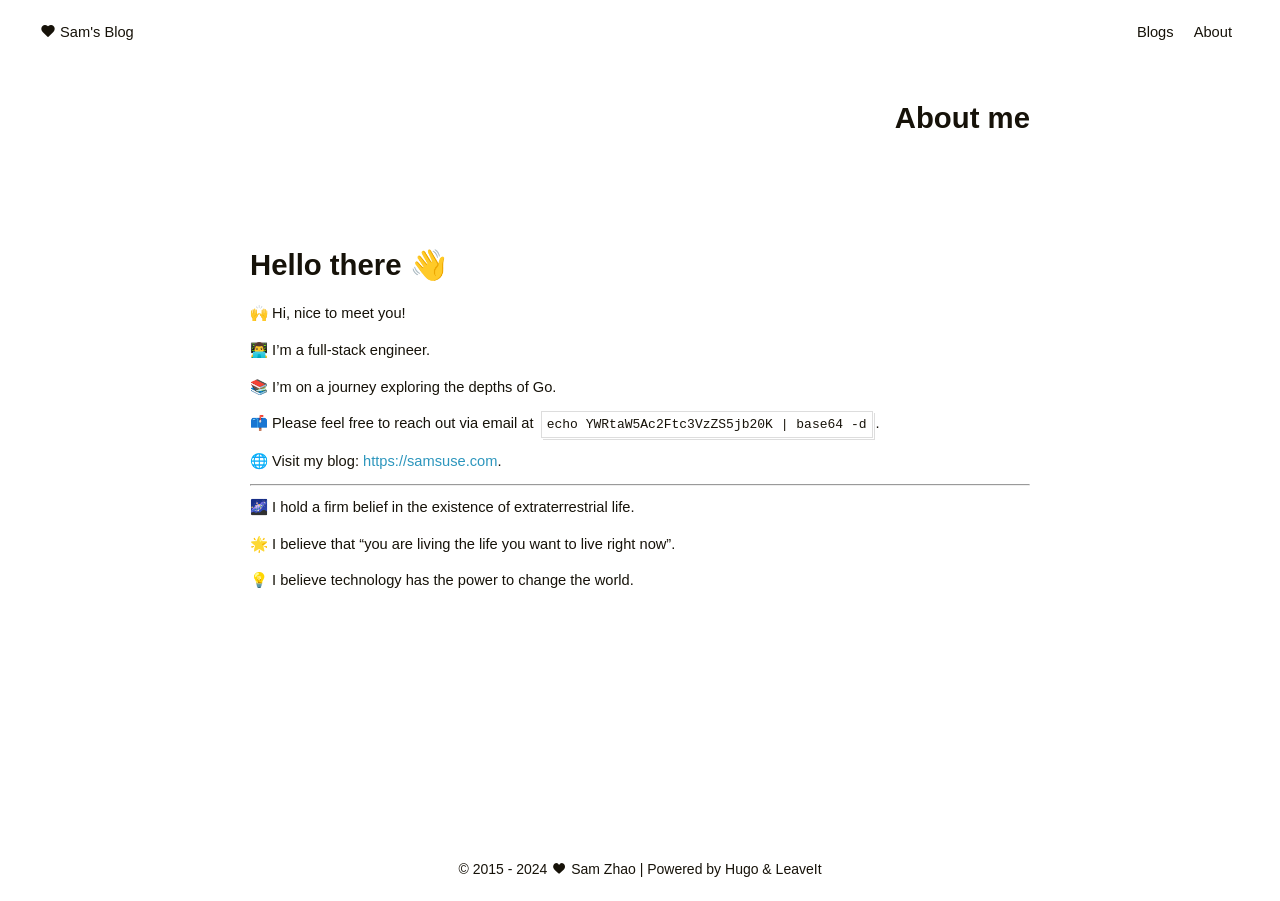
<file: about/index.html>
<!DOCTYPE html>
<html lang="en-us">
  <head>
  <meta http-equiv="content-type" content="text/html;charset=utf-8">
  <meta http-equiv="X-UA-Compatible" content="chrome=1">
  <meta name="viewport" content="width=device-width, initial-scale=1.0">
  <meta name="robots" content="noodp"/>
  <meta name="author" content="Sam Zhao">
  <meta name="description" content="Sam&#39;s Blog">
  <meta name="keywords" content="Sam Zhao, samsuse, Blog, Java, Linux, Golang, DevOps">
  
  
  
  <link rel="canonical" href="https://samsuse.com/about/" />
  <link rel="apple-touch-icon" sizes="180x180" href="/apple-touch-icon.png">
  <link rel="icon" type="image/png" sizes="32x32" href="/favicon-32x32.png">
  <link rel="icon" type="image/png" sizes="16x16" href="/favicon-16x16.png">
  <link rel="manifest" href="/site.webmanifest">
  <link rel="mask-icon" href="/safari-pinned-tab.svg" color="#5bbad5">
  <meta name="msapplication-TileColor" content="#da532c">
  <meta name="theme-color" content="#ffffff">
  <title>
       
       
           About me | Sam&#39;s Blog
       
  </title>
  <meta name="title" content="About me | Sam&#39;s Blog">
    
  
  <link rel="stylesheet" href="/font/iconfont.css">
  <link rel="stylesheet" href="/css/main.min.css">


  
 

<script type="application/ld+json">
 "@context" : "http://schema.org",
    "@type" : "BlogPosting",
    "mainEntityOfPage": {
         "@type": "WebPage",
         "@id": "https:\/\/samsuse.com\/"
    },
    "articleSection" : "",
    "name" : "About me",
    "headline" : "About me",
    "description" : "Hello there 👋 🙌 Hi, nice to meet you!\n👨‍💻 I\u0026rsquo;m a full-stack engineer.\n📚 I\u0026rsquo;m on a journey exploring the depths of Go.\n📫 Please feel free to reach out via email at echo YWRtaW5Ac2Ftc3VzZS5jb20K | base64 -d.\n🌐 Visit my blog: https:\/\/samsuse.com.\n🌌 I hold a firm belief in the existence of extraterrestrial life.\n🌟 I believe that \u0026ldquo;you are living the life you want to live right now\u0026rdquo;.",
    "inLanguage" : "en-us",
    "author" : "Sam Zhao",
    "creator" : "Sam Zhao",
    "publisher": "Sam Zhao",
    "accountablePerson" : "Sam Zhao",
    "copyrightHolder" : "Sam Zhao",
    "copyrightYear" : "2015",
    "datePublished": "2015-05-02 21:30:32 \u002b0800 CST",
    "dateModified" : "2015-05-02 21:30:32 \u002b0800 CST",
    "url" : "https:\/\/samsuse.com\/about\/",
    "wordCount" : "82",
    "keywords" : [  "Sam\u0027s Blog"]
}
</script>

</head>

  


  <body class="">
    <div class="wrapper">
        <nav class="navbar">
    <div class="container">
        <div class="navbar-header header-logo">
        	<a href="javascript:void(0);" class="theme-switch"><i class="iconfont icon-xihuan"></i></a>&nbsp;<a href="https://samsuse.com/">Sam&#39;s Blog</a>
        </div>
        <div class="menu navbar-right">
                
                
                <a class="menu-item" href="/posts/" title="">Blogs</a>
                
                <a class="menu-item" href="/about/" title="">About</a>
                
        </div>
    </div>
</nav>
<nav class="navbar-mobile" id="nav-mobile" style="display: none">
     <div class="container">
        <div class="navbar-header">
            <div>  <a href="javascript:void(0);" class="theme-switch"><i class="iconfont icon-xihuan"></i></a>&nbsp;<a href="https://samsuse.com/">Sam&#39;s Blog</a></div>
            <div class="menu-toggle">
                <span></span><span></span><span></span>
            </div>
        </div>
     
          <div class="menu" id="mobile-menu">
                
                
                <a class="menu-item" href="/posts/" title="">Blogs</a>
                
                <a class="menu-item" href="/about/" title="">About</a>
                
        </div>
    </div>
</nav>
    	 <main class="main">
          <div class="container">
      		
<div class="post-warp archive">
    <h2 class="post-title" style="text-align:right;padding-bottom:2em">About me</h2>
    <div class="post-content">
        <h1 id="hello-there-">Hello there 👋</h1>
<p>🙌 Hi, nice to meet you!</p>
<p>👨‍💻 I&rsquo;m a full-stack engineer.</p>
<p>📚 I&rsquo;m on a journey exploring the depths of Go.</p>
<p>📫 Please feel free to reach out via email at <code>echo YWRtaW5Ac2Ftc3VzZS5jb20K | base64 -d</code>.</p>
<p>🌐 Visit my blog: <a href="https://samsuse.com">https://samsuse.com</a>.</p>
<hr>
<p>🌌 I hold a firm belief in the existence of extraterrestrial life.</p>
<p>🌟 I believe that &ldquo;you are living the life you want to live right now&rdquo;.</p>
<p>💡 I believe technology has the power to change the world.</p>

    </div>
</div>

          </div>
		   </main>
      <footer class="footer">
    <div class="copyright">
        &copy;
        
        <span itemprop="copyrightYear">2015 - 2024</span>
        
        <span class="with-love">
    	 <i class="iconfont icon-love"></i> 
         </span>
         
            <span class="author" itemprop="copyrightHolder"><a href="https://samsuse.com/">Sam Zhao</a> | </span> 
         

         
		  <span>Powered by <a href="https://gohugo.io/" target="_blank" rel="external nofollow">Hugo</a> & <a href="https://github.com/liuzc/leaveit" target="_blank" rel="external nofollow">LeaveIt</a></span> 
    </div>
</footer>












    
    
    <script src="/js/vendor_no_gallery.min.js" async=""></script>
    
  



     </div>
  </body>
</html>
</file>
<file: font/iconfont.css>
@font-face {font-family: "iconfont";
  src: url('iconfont.eot?t=1540738544101'); /* IE9*/
  src: url('iconfont.eot?t=1540738544101#iefix') format('embedded-opentype'), /* IE6-IE8 */
  url('[data-uri]') format('woff'),
  url('iconfont.ttf?t=1540738544101') format('truetype'), /* chrome, firefox, opera, Safari, Android, iOS 4.2+*/
  url('iconfont.svg?t=1540738544101#iconfont') format('svg'); /* iOS 4.1- */
}

.iconfont {
  font-family:"iconfont" !important;
  font-size:16px;
  font-style:normal;
  -webkit-font-smoothing: antialiased;
  -moz-osx-font-smoothing: grayscale;
}

.icon-flickr:before { content: "\e654"; }

.icon-tag:before { content: "\e6fd"; }

.icon-linkedin:before { content: "\e698"; }

.icon-mail:before { content: "\e759"; }

.icon-search:before { content: "\e627"; }

.icon-mail01:before { content: "\e642"; }

.icon-wechat:before { content: "\e68b"; }

.icon-facebook:before { content: "\e601"; }

.icon-twitter:before { content: "\eb2a"; }

.icon-love:before { content: "\e745"; }

.icon-github:before { content: "\e712"; }

.icon-pinterest:before { content: "\e7bf"; }

.icon-up:before { content: "\e750"; }

.icon-left:before { content: "\e60a"; }

.icon-folder:before { content: "\e638"; }

.icon-close:before { content: "\e6d5"; }

.icon-dribbble:before { content: "\e696"; }

.icon-instagram:before { content: "\e6b6"; }

.icon-tumblr:before { content: "\e61f"; }

.icon-telegram:before { content: "\e731"; }

.icon-xihuan:before { content: "\e86f"; }

.icon-xihuan1:before { content: "\e870"; }

.icon-right:before { content: "\e6dd"; }

.icon-medium-circle-fill:before { content: "\e887"; }
</file>
<file: css/main.min.css>
/*!normalize.css v8.0.0 | MIT License | github.com/necolas/normalize.css*/html{line-height:1.15;-webkit-text-size-adjust:100%}html,body,main,div,span,a,li,ul,hr,h1,h2,h3,h4{padding:0;margin:0}h1{font-size:2em;margin:.67em 0}hr{box-sizing:content-box;height:0;overflow:visible}pre{font-family:monospace,monospace;font-size:1em}a{background-color:transparent}abbr[title]{border-bottom:none;text-decoration:underline;text-decoration:underline dotted}b,strong{font-weight:bolder}code,kbd,samp{font-family:monospace,monospace;font-size:1em}small{font-size:80%}sub,sup{font-size:75%;line-height:0;position:relative;vertical-align:baseline}sub{bottom:-.25em}sup{top:-.5em}img{border-style:none}button,input,optgroup,select,textarea{font-family:inherit;font-size:100%;line-height:1.15;margin:0}button,input{overflow:visible}button,select{text-transform:none}button,[type=button],[type=reset],[type=submit]{-webkit-appearance:button}button::-moz-focus-inner,[type=button]::-moz-focus-inner,[type=reset]::-moz-focus-inner,[type=submit]::-moz-focus-inner{border-style:none;padding:0}button:-moz-focusring,[type=button]:-moz-focusring,[type=reset]:-moz-focusring,[type=submit]:-moz-focusring{outline:1px dotted ButtonText}fieldset{padding:.35em .75em .625em}legend{box-sizing:border-box;color:inherit;display:table;max-width:100%;padding:0;white-space:normal}progress{vertical-align:baseline}textarea{overflow:auto}[type=checkbox],[type=radio]{box-sizing:border-box;padding:0}[type=number]::-webkit-inner-spin-button,[type=number]::-webkit-outer-spin-button{height:auto}[type=search]{-webkit-appearance:textfield;outline-offset:-2px}[type=search]::-webkit-search-decoration{-webkit-appearance:none}::-webkit-file-upload-button{-webkit-appearance:button;font:inherit}details{display:block}summary{display:list-item}template{display:none}[hidden]{display:none}@font-face{font-family:josefin sans;font-style:normal;font-weight:400;src:url(//lib.baomitu.com/fonts/josefin-sans/josefin-sans-regular.eot);src:local("Josefin Sans"),local("JosefinSans-Normal"),url(//lib.baomitu.com/fonts/josefin-sans/josefin-sans-regular.eot?#iefix)format("embedded-opentype"),url(//lib.baomitu.com/fonts/josefin-sans/josefin-sans-regular.woff2)format("woff2"),url(//lib.baomitu.com/fonts/josefin-sans/josefin-sans-regular.woff)format("woff"),url(//lib.baomitu.com/fonts/josefin-sans/josefin-sans-regular.ttf)format("truetype"),url(//lib.baomitu.com/fonts/josefin-sans/josefin-sans-regular.svg#JosefinSans)format("svg")}@font-face{font-family:pt sans;font-style:normal;font-weight:400;src:url(//lib.baomitu.com/fonts/pt-sans/pt-sans-regular.eot);src:local("PT Sans"),local("PTSans-Normal"),url(//lib.baomitu.com/fonts/pt-sans/pt-sans-regular.eot?#iefix)format("embedded-opentype"),url(//lib.baomitu.com/fonts/pt-sans/pt-sans-regular.woff2)format("woff2"),url(//lib.baomitu.com/fonts/pt-sans/pt-sans-regular.woff)format("woff"),url(//lib.baomitu.com/fonts/pt-sans/pt-sans-regular.ttf)format("truetype"),url(//lib.baomitu.com/fonts/pt-sans/pt-sans-regular.svg#PTSans)format("svg")}html::-webkit-scrollbar{width:8px;height:8px}html::-webkit-scrollbar-thumb{height:40px;background-color:#eee;border-radius:16px}html::-webkit-scrollbar-thumb:hover{background-color:#ddd}::selection{background:rgba(0,149,255,.1)}html{font-family:josefin sans,-apple-system,BlinkMacSystemFont,helvetica neue,pingfang sc,hiragino sans gb,STHeiti,microsoft yahei,wenquanyi micro hei,Arial,Verdana,sans-serif}body{font-size:11pt;font-weight:400;line-height:2em;background-color:#fff;color:#161209}body:before{content:"";background-repeat:no-repeat;background-position:50%;opacity:.05;position:fixed;top:0;left:0;width:100%;height:100%;z-index:-1;-webkit-filter:grayscale(100%);-moz-filter:grayscale(100%);-ms-filter:grayscale(100%);-o-filter:grayscale(100%);filter:grayscale(100%);filter:gray}body.dark-theme{background-color:#292a2d;color:#a9a9b3}a{color:#161209;text-decoration:none;transition:color .2s ease,border-color .2s ease,background .2s ease,opacity .2s ease}a:hover{color:#2d96bd;text-decoration:none;transition:color .2s ease,border-color .2s ease,background .2s ease,opacity .2s ease}.dark-theme a{color:#a9a9b3;text-decoration:none;transition:color .2s ease,border-color .2s ease,background .2s ease,opacity .2s ease}.dark-theme a:hover{color:#fff;text-decoration:none;transition:color .2s ease,border-color .2s ease,background .2s ease,opacity .2s ease}blockquote{font-size:1rem;display:block;border-width:1px 0;border-style:solid;border-color:#dcdcdc;padding:1.5em 1.2em .5em;margin:0 0 2em;position:relative}blockquote:before{content:'\201C';position:absolute;top:0;left:50%;transform:translate(-50%,-50%);background:#fff;width:3rem;height:2rem;font:6em/1.08em pt sans,sans-serif;color:#2d96bd;text-align:center}.dark-theme blockquote:before{color:#eee}blockquote:after{content:"#blockquote" attr(cite);display:block;text-align:right;font-size:.875em;color:#2d96bd}.dark-theme blockquote:after{color:#eee}.dark-theme blockquote{border-color:#4a4b50}.wrapper{display:flex;flex-direction:column;min-height:100vh;width:100%}.navbar{height:4rem;line-height:4rem;width:100%}.navbar .container{width:auto;max-width:1200px;text-align:center;margin:0 auto;display:flex;justify-content:space-between}.main{flex:1 0 auto}.container{padding-left:1em;padding-right:1em}.footer{height:4rem;width:100%;text-align:center;line-height:4rem;padding-top:2em}.notfound{font-size:2em;transform:translateY(35vh);text-align:center}.intro{transform:translateY(25vh);text-align:center}.intro .avatar{padding:10px}.intro .avatar img{width:128px;height:auto;display:inline-block;-webkit-border-radius:100%;border-radius:100%;-webkit-box-shadow:0 0 0 .3618em rgba(0,0,0,5%);box-shadow:0 0 0 .3618em rgba(0,0,0,5%);margin:0 auto;-webkit-transition:all ease .4s;-moz-transition:all ease .4s;-o-transition:all ease .4s;transition:all ease .4s;cursor:pointer}.intro .avatar img:hover{position:relative;-webkit-transform:translateY(-.75em);-moz-transform:translateY(-.75em);-ms-transform:translateY(-.75em);-o-transform:translateY(-.75em);transform:translateY(-.75em);cursor:pointer}h2.description{font-size:1em;font-weight:400;padding:5px}.social-links a{padding:0 5px}.social-links a:hover{background-color:transparent}.social-links .iconfont{font-size:2em}.post-warp .archive-item{margin-left:2rem}.post-warp .categories-card{margin:0 auto;margin-top:3em;display:flex;align-items:center;justify-content:space-between;flex-direction:row;flex-wrap:wrap;padding:0 2.5em;line-height:1.6em}.post-warp .categories-card .card-item{font-size:14px;text-align:left;width:45%;display:flex;align-items:flex-start;margin-top:2em;min-height:16em;padding:0 2%;position:relative}.post-warp .categories-card .card-item .categories{overflow:hidden}.post-warp .archive-item-link{display:inline-block;text-decoration:none;overflow:hidden;text-overflow:ellipsis;white-space:nowrap;max-width:95%}.post-warp .archive-item-link:hover{color:#2d96bd;background-color:transparent}.dark-theme .post-warp .archive-item-link{color:#a9a9b3;text-decoration:none;transition:color .2s ease,border-color .2s ease,background .2s ease,opacity .2s ease}.dark-theme .post-warp .archive-item-link:hover{color:#fff;text-decoration:none;transition:color .2s ease,border-color .2s ease,background .2s ease,opacity .2s ease}.post-warp .archive-item-date{float:right;text-align:right;color:#a9a9b3}.dark-theme .post-warp .archive-item-date{color:#87878d}.post-warp .more-post{text-align:right}.categories h3{display:inline-block}.categories span{float:right;padding-right:1em}.post-warp{position:relative;width:100%;max-width:780px;margin:0 auto;padding-top:2rem}.post-warp .post-header h1{margin:0!important}.post-warp .post-title{font-size:2em;line-height:1.5em}.post-warp .post-meta{color:rgba(85,85,85,.52941)!important}.dark-theme .post-warp .post-meta{color:#87878d!important}.post-warp .post-meta a{color:#2d96bd}.dark-theme .post-warp .post-meta a{color:#eee}.post-warp .post-meta a:hover{color:#ef3982}.dark-theme .post-warp .post-meta a:hover{color:#fff}.post-warp .post-content{padding-top:2rem}.post-warp .post-content h2,.post-warp .post-content h3,.post-warp .post-content h4,.post-warp .post-content h5,.post-warp .post-content h6{padding-top:.8em;padding-bottom:.3em}.post-warp .post-content h2::before{content:"#";margin-right:5px;color:#2d96bd}.dark-theme .post-warp .post-content h2::before{color:#eee}.post-warp .post-content h3::before{content:"|";margin-right:5px;color:#2d96bd}.dark-theme .post-warp .post-content h3::before{color:#eee}.post-warp .post-content a{color:#2d96bd}.dark-theme .post-warp .post-content a{color:#eee}.post-warp .post-content a:hover{color:#ef3982}.dark-theme .post-warp .post-content a:hover:hover{color:#fff;font-weight:700;text-decoration:underline}.post-warp .post-content code,.post-warp .post-content pre{padding:7px;font-size:13px;font-family:Consolas,Monaco,Menlo,Consolas,monospace;word-break:break-all;word-wrap:break-word}.post-warp .post-content code:not([class]){padding:5px;background:#fff;border:1px solid #ddd;box-shadow:1px 1px #fff,2px 2px #ddd;margin-left:3px;margin-right:3px}.dark-theme .post-warp .post-content code:not([class]):not([class]){background:0 0;box-shadow:1px 1px #87878d,2px 2px #87878d}.post-warp .post-content ul{padding-left:2em}.post-warp .post-content table{max-width:100%;margin:10px 0;border-spacing:0;box-shadow:2px 2px 3px rgba(0,0,0,.125)}.post-warp .post-content table th,.post-warp .post-content table td{padding:5px 15px;border:1px double #ebe9f5}.post-warp .post-content figure{text-align:center}.post-warp .post-content figure img:hover{cursor:zoom-in}.post-warp .post-content .image-caption:not(:empty){min-width:20%;max-width:80%;display:inline-block;padding:10px;margin:0 auto;border-bottom:1px solid #d9d9d9;font-size:14px;color:#969696;line-height:1.7}.post-warp .post-content img{display:block;max-width:80%;height:auto;margin:0 auto;overflow:hidden}.post-warp .post-content img[data-action=zoom]{cursor:zoom-in}.post-warp .post-content .featured_image{width:100%!important;max-width:100%!important;height:auto!important;margin:0!important}.post-warp p{font-size:1em;margin:.5em 0}.post-warp .post-copyright{margin-top:5rem;border-top:1px solid #dcdcdc;border-bottom:1px solid #dcdcdc}.post-warp .post-copyright .copyright-item{margin:5px 0}.post-warp .post-copyright .lincese{font-weight:700}.dark-theme .post-warp .post-copyright{border-top:1px solid #4a4b50;border-bottom:1px solid #4a4b50}.post-warp .post-tags{padding:1rem 0;display:flex;justify-content:space-between}.post-warp .post-nav:before,.post-warp .post-nav:after{content:" ";display:table}.post-warp .post-nav a.prev,.post-warp .post-nav a.next{font-weight:600;font-size:16px;transition-property:transform;transition-timing-function:ease-out;transition-duration:.3s}.post-warp .post-nav a.prev{float:left}.post-warp .post-nav a.prev:hover{transform:translateX(-4px)}.post-warp .post-nav a.next{float:right}.post-warp .post-nav a.next:hover{transform:translateX(4px)}.post-warp .tag:not(:last-child) a::after{content:" / "}.post-warp .post-comment{padding:3em 0}.tag-cloud-tags{margin:10px 0}.tag-cloud-tags a{display:inline-block;position:relative;margin:5px 10px;word-wrap:break-word;transition-duration:.3s;transition-property:transform;transition-timing-function:ease-out}.tag-cloud-tags a:active,.tag-cloud-tags a:focus,.tag-cloud-tags a:hover{color:#2d96bd;transform:scale(1.1)}.dark-theme .tag-cloud-tags a:active,.dark-theme .tag-cloud-tags a:focus,.dark-theme .tag-cloud-tags a:hover{color:#fff}.tag-cloud-tags a small{color:#a9a9b3}.dark-theme .tag-cloud-tags a small{color:#fff}.post-warp .intro{transform:translateY(0);margin:2em 0 5em}.post-warp .intro .avatar img{width:96px}.post-warp .post{margin-bottom:4em;border-bottom:1px dashed #ddd}.post-warp .post .post-content{padding-top:.5em}.post-warp .post .post-footer{display:flex;justify-content:space-between;align-items:center}.post-warp .post .post-footer .post-meta a{color:rgba(85,85,85,.52941)!important}.dark-theme .post-warp .post .post-footer .post-meta a{color:#87878d!important}.post-warp .post .post-footer .post-meta a:hover{color:#a9a9b3!important}.dark-theme .post-warp .post .post-footer .post-meta a:hover{color:#87878d!important}.post-warp .post .post-footer .post-tags span a{color:rgba(85,85,85,.52941)!important}.dark-theme .post-warp .post .post-footer .post-tags span a{color:#87878d!important}.post-warp .post .post-footer .post-tags span a:hover{color:#a9a9b3!important}.dark-theme .post-warp .post .post-footer .post-tags span a:hover{color:#87878d!important}.header-logo a{padding:0}.header-logo a i{line-height:2em}.navbar .menu a{padding:0 8px}.navbar .menu .active{font-weight:900;color:#161209}.dark-theme .navbar .menu .active{color:#fff}.navbar-header a:hover,.navbar .menu a:hover{background-color:transparent}.copyright{font-size:14px}#dynamic-to-top{display:none;overflow:hidden;width:auto;z-index:90;position:fixed;bottom:2em;right:2em;top:auto;left:auto;font-family:sans-serif;font-size:1em;color:#fff;text-decoration:none;text-shadow:0 1px 0 #333;font-weight:700;padding:17px 16px;border:1px solid #dcdcdc;background:#222;outline:none}#dynamic-to-top:hover{background:#000;cursor:pointer}#dynamic-to-top:active{background:#000;outline:none}#dynamic-to-top:focus,#dynamic-to-top:hover{outline:none}#dynamic-to-top span{display:block;overflow:hidden;width:14px;height:12px;background:url([data-uri])no-repeat 50%}.dark-theme #dynamic-to-top{border:1px solid #4a4b50}.pagination{display:flex;flex-direction:row;justify-content:center;list-style:none;white-space:nowrap;width:100%;padding-top:2em}.pagination a{-webkit-font-smoothing:antialiased;font-size:12px;color:#bfbfbf;letter-spacing:.1em;font-weight:700;padding:5px;text-decoration:none;transition:.3s}.pagination li{padding-bottom:3px;margin:0 20px;box-sizing:border-box;position:relative;display:inline}.pagination li.disabled{display:none}.pagination li:hover a{color:#000}.dark-theme .pagination li:hover a{color:#fff}.pagination li:before,.pagination li:after{position:absolute;content:"";width:0;height:3px;background:#000;transition:.3s;bottom:0}.dark-theme .pagination li:before,.dark-theme .pagination li:after{background:#fff}.pagination li:before .active,.pagination li:after .active{width:100%}.pagination li:before{left:50%}.pagination li:after{right:50%}.pagination li:hover:before,.pagination li:hover:after{width:50%}.pagination li.active a{color:#000}.dark-theme .pagination li.active a{color:#fff}.pagination li.active:before,.pagination li.active:after{width:60%}/*!Color themes for Google Code Prettify | MIT License | github.com/jmblog/color-themes-for-google-code-prettify*/.prettyprint{background:#2d2d2d;font-family:Menlo,Bitstream Vera Sans Mono,DejaVu Sans Mono,Monaco,Consolas,monospace;border:0!important}.pln{color:#ccc}ol.linenums{margin-top:0;margin-bottom:0;color:#999}li.L0,li.L1,li.L2,li.L3,li.L4,li.L5,li.L6,li.L7,li.L8,li.L9{padding-left:1em;background-color:#2d2d2d;list-style-type:decimal}@media screen{.str{color:#9c9}.kwd{color:#c9c}.com{color:#999}.typ{color:#69c}.lit{color:#f99157}.pun,.opn,.clo{color:#ccc}.tag{color:#f2777a}.atn{color:#f99157}.atv{color:#6cc}.dec{color:#f99157}.var{color:#f2777a}.fun{color:#69c}}@media only screen and (min-device-width:320px) and (max-device-width:480px){.navbar{display:none}.navbar-mobile{display:block!important;position:fixed;width:100%;z-index:100;transition:all .6s ease 0s}.navbar-mobile .container{padding:0;margin:0;height:5em;line-height:5.5em;background:#fff}.navbar-mobile .container .navbar-header{display:flex;justify-content:space-between;align-items:center;width:100%;padding-right:1em;padding-left:1em;box-sizing:border-box}.navbar-mobile .container .navbar-header .menu-toggle{cursor:pointer;line-height:5.5em}.navbar-mobile .container .navbar-header .menu-toggle span{display:block;background:#000;width:36px;height:2px;-webkit-border-radius:3px;-moz-border-radius:3px;border-radius:3px;-webkit-transition:.25s margin .25s,.25s transform;-moz-transition:.25s margin .25s,.25s transform;transition:.25s margin .25s,.25s transform}.dark-theme .navbar-mobile .container .navbar-header .menu-toggle span{background:#a9a9b3}.navbar-mobile .container .navbar-header .menu-toggle span:nth-child(1){margin-bottom:8px}.navbar-mobile .container .navbar-header .menu-toggle span:nth-child(3){margin-top:8px}.navbar-mobile .container .navbar-header .menu-toggle.active span{-webkit-transition:.25s margin,.25s transform .25s;-moz-transition:.25s margin,.25s transform .25s;transition:.25s margin,.25s transform .25s}.navbar-mobile .container .navbar-header .menu-toggle.active span:nth-child(1){-moz-transform:rotate(45deg)translate(4px,6px);-ms-transform:rotate(45deg)translate(4px,6px);-webkit-transform:rotate(45deg)translate(4px,6px);transform:rotate(45deg)translate(4px,6px)}.navbar-mobile .container .navbar-header .menu-toggle.active span:nth-child(2){opacity:0}.navbar-mobile .container .navbar-header .menu-toggle.active span:nth-child(3){-moz-transform:rotate(-45deg)translate(8px,-10px);-ms-transform:rotate(-45deg)translate(8px,-10px);-webkit-transform:rotate(-45deg)translate(8px,-10px);transform:rotate(-45deg)translate(8px,-10px)}.navbar-mobile .container .menu{text-align:center;background:#fff;border-top:2px solid #000;padding-top:1em;padding-bottom:1em;display:none;box-shadow:0 2px 4px rgba(0,0,0,.1),0 4px 8px rgba(0,0,0,.1)}.navbar-mobile .container .menu a{display:block;line-height:2.5em}.navbar-mobile .container .menu.active{display:block}.dark-theme .navbar-mobile .container .menu{background:#292a2d;border-top:2px solid #87878d}.dark-theme .navbar-mobile .container{background:#292a2d!important}#dynamic-to-top{display:none!important}.footer{height:3rem;width:100%;text-align:center;line-height:1.5rem;padding-top:2em}.post-warp{padding-top:6em}.post-warp .archive-item-date{display:none}.post-warp .categories-card .card-item{width:95%}}@media only screen and (min-width:1224px){.navbar-mobile{display:none}}@media only screen and (min-width:1824px){}
</file>
